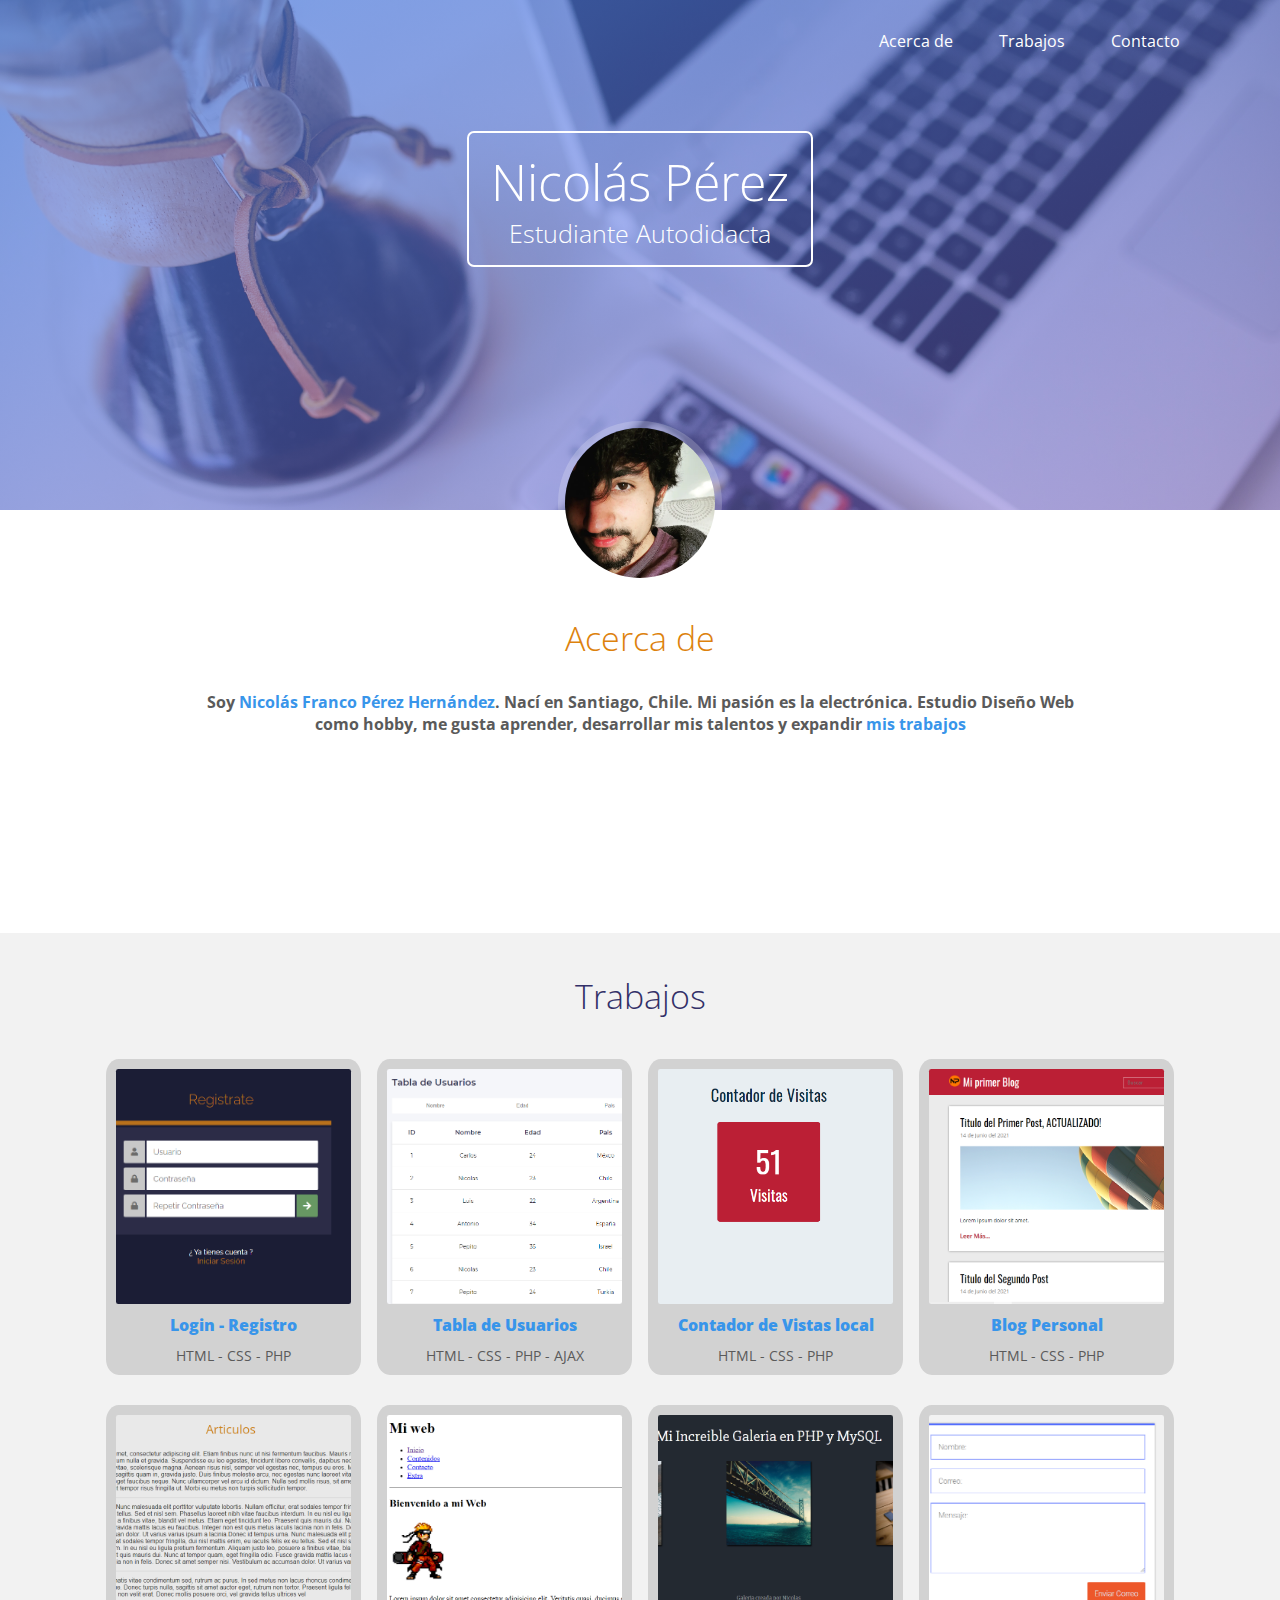
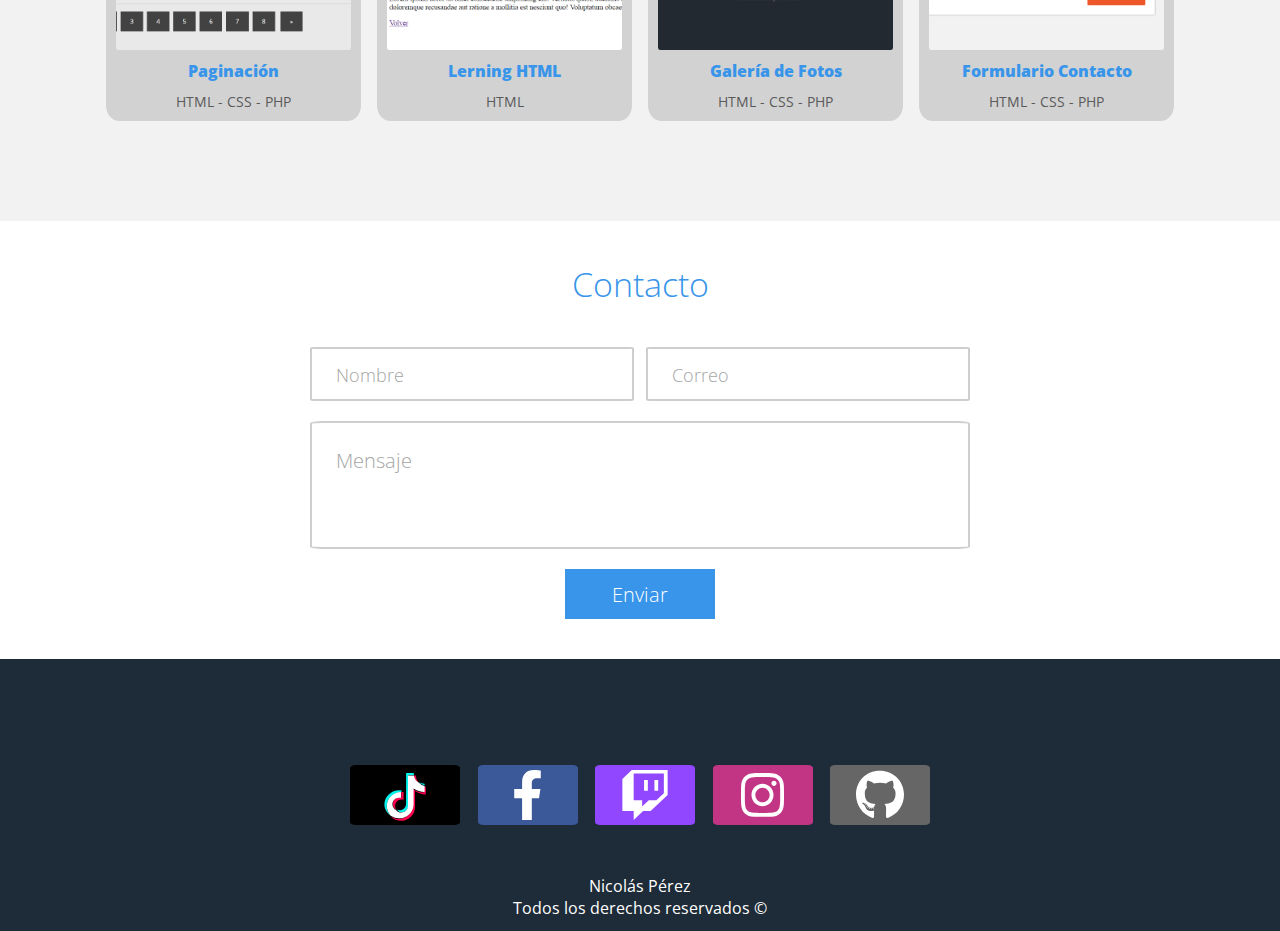
<file: index.html>
<!DOCTYPE html>
<html lang="es">
<head>
    <meta charset="UTF-8">
    <meta http-equiv="X-UA-Compatible" content="IE=edge">
    <meta name="viewport" content="width=device-width, user-scalable=no, minimum-scale=1.0, initial-scale=1.0, maximum-scale=1.0">
    <link href="https://fonts.googleapis.com/css2?family=Open+Sans:ital,wght@0,300;0,400;0,600;0,700;1,300&display=swap" rel="stylesheet">
    <link rel="stylesheet" href="style.css">
    <title>Nico</title>
</head>
<body>
    <!-- HEADER -->
    <!-- header / fondo -->
    <header>
        <!-- Menú navegacion -->
        <nav>
            <ul class="nav-list">
                <li><a href="#acerca_de">Acerca de</a></li>
                <li><a href="#trabajos">Trabajos</a></li>
                <li><a href="#Contacto">Contacto</a></li>
            </ul>
        </nav>
        <!-- Cuadro central del encabezado -->
        <div class="inf-personal">
            <span class="encabezado-nombre" id="acerca_de">
                Nicolás Pérez
            </span>
            <span class="profesion">
                Estudiante Autodidacta
            </span>
        </div>
        <!-- Fotografía central del encabezado -->
        <div class="foto-personal">
            <img src="header_img/mi_foto.jpg" title="Nicolás Pérez" class="foto-persona">
        </div>        
    </header>
    <main>
        <!-- Acerca de -->
        <section>
            <article class="acerca-de">
                <p class="titulo-description">Acerca de</p>
                <p class="description">
                    Soy <span>Nicolás Franco Pérez Hernández</span>. Nací en Santiago, Chile. Mi pasión es la electrónica. Estudio Diseño Web como hobby, me gusta aprender, desarrollar mis talentos y expandir <a href="#trabajos">mis trabajos</a>
                </p>
            </article>
        </section>
        <!-- Trabajos -->
        <section class="contenedor-trabajos" id="trabajos">
            <h3 class="titulo">Trabajos</h3>
            <div class="galeria-trabajos">
                <div class="trabajo">
                    <div class="imagen trabajo-1"></div>
                    <h4>Login - Registro</h4>
                    <p>HTML - CSS - PHP</p>
                </div> 
                <div class="trabajo">
                    <div class="imagen trabajo-2"></div>
                    <h4>Tabla de Usuarios</h4>
                    <p>HTML - CSS - PHP - AJAX</p>
                </div>
                <div class="trabajo">
                    <!-- <a href="https://nikolas014.github.io/visitor-counter-local/"> -->
                        <div class="imagen trabajo-3"></div>
                    <!-- </a> -->
                    <!-- <a href="https://nikolas014.github.io/visitor-counter-local/"> -->
                        <h4>Contador de Vistas local</h4>
                    <!-- </a> -->
                    <p>HTML - CSS - PHP</p>
                </div>
                <div class="trabajo">
                    <div class="imagen trabajo-4"></div>
                    <h4>Blog Personal</h4>
                    <p>HTML - CSS - PHP</p>
                </div>
                <div class="trabajo">
                    <div class="imagen trabajo-5"></div>
                    <h4>Paginación</h4>
                    <p>HTML - CSS - PHP</p>
                </div>
                <div class="trabajo">
                    <div class="imagen trabajo-6"></div>
                    <h4>Lerning HTML</h4>
                    <p>HTML</p>
                </div>
                <div class="trabajo">
                    <div class="imagen trabajo-7"></div>
                    <h4>Galería de Fotos</h4>
                    <p>HTML - CSS - PHP</p>
                </div>
                <div class="trabajo">
                    <div class="imagen trabajo-8"></div>
                    <h4>Formulario Contacto</h4>
                    <p>HTML - CSS - PHP</p>
                </div> 
            </div>
        </section>
    </main>
    <footer>
        <!-- Contacto -->
        <section class="contacto" id="Contacto">
            <h5>Contacto</h5>
            <div class="form">
                <input type="text" name="nombre" id="nombre" placeholder="Nombre">
                <input type="email" name="email" id="email" placeholder="Correo">
                <textarea name="mensaje" id="mensaje" placeholder="Mensaje"></textarea>
                <input type="submit" id="boton" class="boton" value="Enviar">                
            </div>
        </section>
        <!-- Redes Sociales -->
        <section class="redes-sociales">
            <div class="margin"></div>
            <div class="iconos">
                <a href="https://vm.tiktok.com/ZM8F8VqQF/">
                    <div class="icon tkto"><img src="footer_icon/tiktok-1.svg" title="Tik Tok" style="height: 60px;"></div>
                </a>
                <a href="https://www.facebook.com/nicolas.f.perezhernandez/">
                    <div class="icon fb"><img src="footer_icon/facebook-f-brands.svg" title="Facebook"></div>
                </a>
                <a href="https://www.twitch.tv/masturboysss">
                    <div class="icon twtch"><img src="footer_icon/twitch-brands.svg" title="Twitch"></div>
                </a>
                <a href="https://www.instagram.com/nicolas014.p/">
                    <div class="icon ig"><img src="footer_icon/instagram-brands.svg" title="Instagram"></div>
                </a>
                <a href="https://github.com/nikolas014">
                    <div class="icon gh"><img src="footer_icon/github-brands.svg" title="Git-Hub"></div>
                </a>
            </div>
            <p>
                Nicolás Pérez<br>
                Todos los derechos reservados &copy;
            </p>
            <script src="script.js"></script>
        </section>
    </footer>
</body>
</html>
</file>
<file: style.css>
/* Estilo generales */
*{
    padding: 0;
    margin: 0;
    font-family: "Open Sans";
}
/* HEADER */
/* Fondo del encabezado */
header{
    background: linear-gradient(to bottom right, rgba(58, 119, 239, .62), rgba(58, 15, 181, .3)), url("header_img/fondo.jpg");
    background-size: cover;
    width: 100%;
    height: 510px;
    display: flex;
    flex-direction: column;
    justify-content: space-between;
    align-items: center;
}
/* Menú de navegacion */
@media only screen and (min-width: 1089px){
    nav{
        align-self: flex-end;
        margin-right: 100px;
    }
    /* .nav-list{
        list-style: none;
        display: flex;
        justify-content: space-between;
    } */
    .nav-list a:link, .nav-list a:visited, .nav-list a:active{
        text-decoration:none;
    }
    .nav-list a:hover{
        text-decoration: underline;
    }
}
.nav-list{
    list-style: none;
    display: flex;
    justify-content: space-between;
}
nav{
    width: 301px;
    margin-top: 30px;
}
.nav-list a:link, .nav-list a:visited, .nav-list a:active{
    font-size: 16px;
    font-weight: normal;
    color: #fff;
}
.nav-list a:hover{
    text-decoration: underline;
    font-weight: 900;
}
/* Cuadro central del encabezado */
.inf-personal{
    display: flex;
    flex-direction: column;
    align-items: center;
    justify-content: center;
    width: 342px;
    height: 132px;
    outline: solid 2px #fff;
    border-radius: 5px;
    font-weight: 300;
    font-size: 50px;
    color: #ffffff;
}
.encabezado-nombre{
    font-size: 50px;
}
.profesion{
    font-size: 25px;
}
/* Fotografía central del encabezado */
.foto-personal{
    height: 150px;
    width: 150px;
    border: 7px solid rgba(255,255,255,.2);
    border-radius: 50%;
    transform: translateY(75px);
}
.foto-persona{
    border-radius: 50%;
    width: 150px;
}
/* Main (contenido principal) */
/* Section acerca de */
.acerca-de{
    margin-top: 105px;
    text-align: center;
}
.acerca-de .titulo-description{
    font-size: 34px;
    font-weight: 300;
    color: #DD820D;
}
@media only screen and (min-width: 1089px){
    .acerca-de .description{
        margin: auto;
        width: 870px;
    }
    .acerca-de .description a{
        text-decoration: none;
    }
}
@media only screen and (max-width: 1089px){
    .description{
        margin-left: 2em;
        margin-right: 2em;
    }
}
.acerca-de .description{
    font-weight: 700;
    color: #5A5A5A;
    margin-top: 30px;
}
.acerca-de .description span{
    color: #3895EA;
}
.acerca-de .description a{
    font-weight: 700;
    display: inline;
    color: #3895EA;
}
.acerca-de .description a:hover{
    color: #0162b7;
    text-decoration: underline;
}
/* Section Trabajos */
.contenedor-trabajos{
    margin-top: 198px;
    display: inline-block;
    height: 100%;
    width: 100%;
    background-color: #F2F2F2;
    text-align: center;
}
.contenedor-trabajos .titulo{
    margin-top: 40px;
    margin-bottom: 40px;
    display: block;
    color: #323068;
    font-size: 34px;
    font-weight: 300;
}
@media only screen and (min-width: 1089px){
    .galeria-trabajos{
        width: 1068px;
        height: 662px;
        justify-content: space-between;
    }
}
@media only screen and (max-width: 1089px){
    .galeria-trabajos{
        width: 100%;
        height: 100%;
       justify-content: center; 
    }
    .trabajo{
    margin-left: 16px;
    margin-right: 16px;
    margin-bottom: 16px;
    }
}
.galeria-trabajos{
    margin-top: 40px;
    margin: auto;
    display: flex;
    flex-wrap: wrap;
    align-content: space-between;
    margin-bottom: 100px;
}
.trabajo{
    border-radius: 5%;
    background-color: #D2D2D2;
    height: 316px;
    width: 255px;
}
.trabajo .imagen{
    background-size: cover;
    border-radius: 1%;
    margin-top: 10px;
    margin-left: 10px;
    width: 235px;
    height: 235px;
}
.trabajo img{
    width: 235px;
    height: 235px;
}
.trabajo h4{
    display: inline-block;
    margin-top: 10px;
    margin-bottom: 10px;
    color: #3895EA;
    font-size: 16px;
    font-weight: 800;
}
.trabajo p{
    color: #5A5A5A;
    font-size: 14px;
}
.trabajo-1{
    background-image: url("trabajos_img/trabajo_1.png");
    background-position: center;
}
.trabajo-2{
    background-image: url("trabajos_img/trabajo_2.png");
}
.trabajo-3{
    background-image: url("trabajos_img/trabajo_3.png");
    background-position:center
}
.trabajo-4{
    background-image: url("trabajos_img/trabajo_4.png");
}
.trabajo-5{
    background-image: url("trabajos_img/trabajo_5.png");
    background-position:center
}
.trabajo-6{
    background-image: url("trabajos_img/trabajo_6.png");
}
.trabajo-7{
    background-image: url("trabajos_img/trabajo_7.png");
    background-position:center
}
.trabajo-8{
    background-image: url("trabajos_img/trabajo_8.png");
    background-position:center
}
/* Footer */
/* Section Contacto */
@media only screen and (min-width: 1089px){
    .contacto{
        width: 660px;
    }
    .contacto .form{
        justify-content: space-between;
    }
    .contacto .form textarea{
        width: 660px;
    }
    .contacto .form textarea:focus, textarea:active, textarea:focus-visible{
        width: 660px;
    }
}
@media only screen and (max-width: 1089px){
    .contacto{
        width: 100%;
    }
    .contacto .form{
        flex-direction: column;
        justify-content: center;
        align-items: center;
    }
    .contacto .form textarea{
        width: 296px;
    }
    .contacto .form input[type="email"]{
        margin-top: 20px;
    }
}
.contacto{
    text-align: center;
    height: 100%;
    margin: auto;
}
.contacto h5{
    font-size: 34px;
    font-weight: 300;
    color: #3895EA;
    margin-top: 40px;
    margin-bottom: 40px;
}
.contacto .form{
    display: flex;
    flex-wrap: wrap;
}
/* Normal Inputs*/
.contacto .form input[type="text"], input[type="email"]{
    color: #505050;
    font-size: 20px;
    font-weight: 400;
    background: none;
    outline: none;
    border: solid 2px #CECECE;
    border-radius: 2%;
    padding-left: 12px;
    width: 308px;
    height: 50px;
}
/* Focus Inputs*/
.contacto .form input[type="text"]:focus, input[type="email"]:focus{
    background: none;
    outline: none;
    border: solid 4px #CECECE;
    border-radius: 2%;
    height: 50px;
}
.contacto .form input[type="text"]::placeholder, input[type="email"]::placeholder{
    padding-left: 12px;
    font-size: 18px;
    font-weight: 300;
    color: #A4A4A4;
}
/* Normal Textaria*/
.contacto .form textarea{
    color: #505050;
    font-size: 20px;
    font-weight: 400;
    padding: 12px;
    resize: none;
    box-shadow: none;
    background: none;
    overflow: auto;
    outline:0px none transparent;
    border: solid 2px #CECECE;
    border-radius: 2%;
    height: 100px;
    margin-top: 20px;
    margin-bottom: 20px;
}
/* Focus Textaria*/
.contacto .form textarea:focus, textarea:active, textarea:focus-visible{
    box-shadow: none;
    background: none;
    overflow: auto;
    outline:0px none transparent;
    border: solid 4px #CECECE;
    border-radius: 2%;
    height: 100px;
    margin-top: 20px;
    margin-bottom: 20px;
}
.contacto .form textarea::placeholder{
    background: none;
    outline: none;
    padding: 12px 12px;
    font-size: 20px;
    font-weight: 300;
    color: #A4A4A4;
}
/* Normal boton */
.contacto .form .boton{
    border: none;
    font-family: "Open Sans";
    font-size: 20px;
    font-weight: 300;
    background-color: #3895EA;
    color: #FFFFFF;
    margin: auto;
    width: 150px;
    height: 50px;
}
/* Focus boton */
.contacto .form .boton:focus{
    border: solid 2px #0541B8;
    border-radius: 2%;
    outline: none;
}
/* Section Redes Sociales */
@media only screen and (min-width: 1089px){
    .iconos{
        width: 580px;
        justify-content: space-between;
    }
    .redes-sociales p{
        margin-top: 50px;
        margin-bottom: 12px;
    }
}
@media only screen and (max-width: 1089px){
    .iconos{
        justify-content: center;
        align-items: center;
        flex-wrap: wrap;
    }   
    .icon{
        margin-left: 10px;
        margin-bottom: 10px;
    }
    .redes-sociales p{
        margin-top: 1em;
        margin-bottom: 10px;
    }
}
.redes-sociales{
    text-align: center;
    margin-top: 40px;
    display: inline-block;
    width: 100%;
    color: #FFFFFF;
    background-color: #1E2B38;
}
.redes-sociales .margin{
    display: block;
    margin-top: 106px;
}
.iconos{
    display: flex;
    margin: auto;
}
.iconos .icon{
    display: flex;
    justify-content: center;
    align-items: center;
    width: 100px;
    height: 60px;
    border-radius: 5%;
}
.iconos img{
    filter: invert();
    height: 50px;
}
.tkto{
    filter: invert();
    padding-left: 10px;
    background: #FFF;
}
.fb{
    background: #3B5998;
}
.twtch{
    background: #9146ff;
}
.ig{
    background: #C13584;
}
.gh{
    background: #666666;
}
</file>
